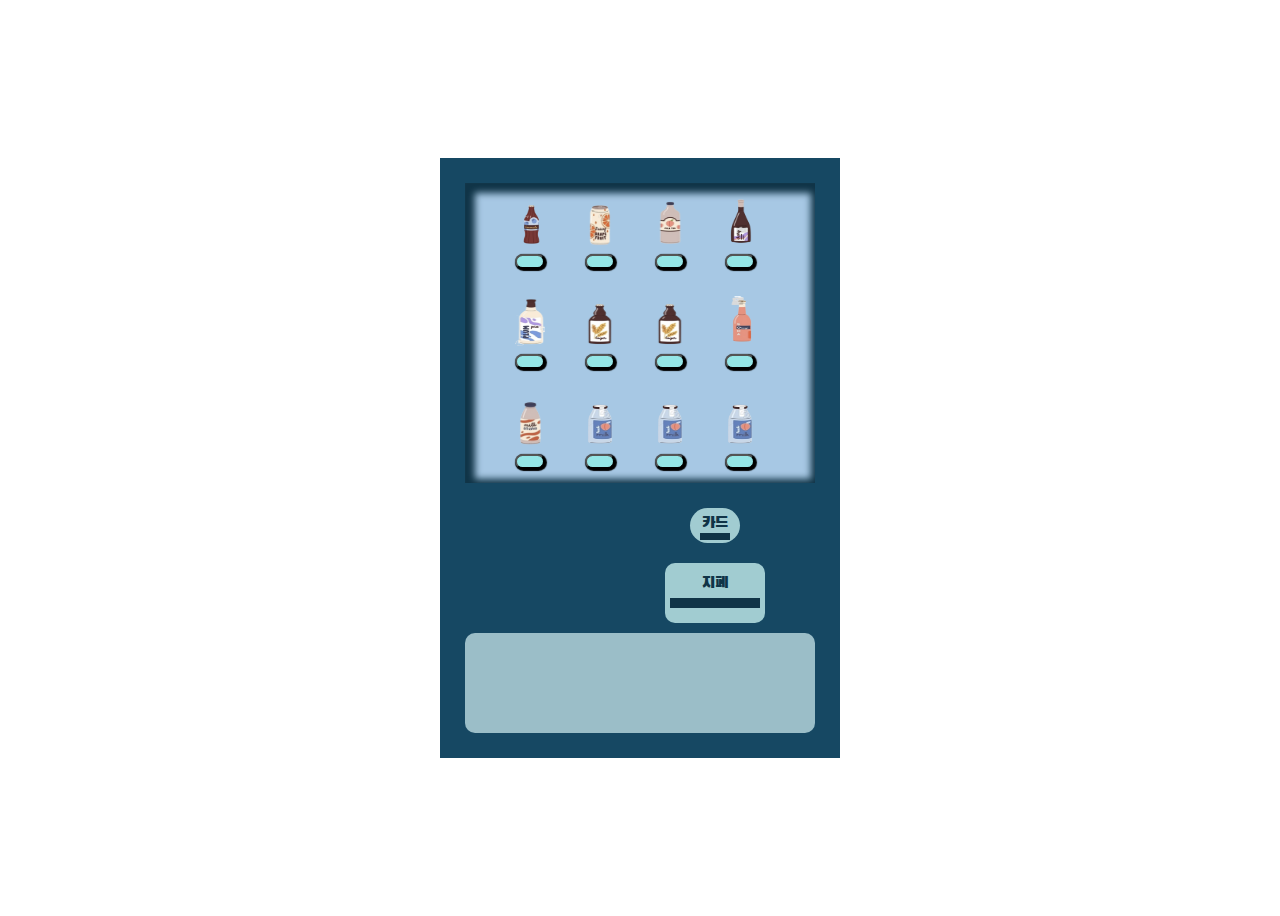
<file: week2/index.html>
<!DOCTYPE html>
<html lang="en">
<head>
    <meta charset="UTF-8">
    <meta name="viewport" content="width=device-width, initial-scale=1.0">
    <title>Document</title>
    <link rel="stylesheet" href="main.css">
    <link rel="preconnect" href="https://fonts.googleapis.com">
    <link rel="preconnect" href="https://fonts.gstatic.com" crossorigin>
    <link href="https://fonts.googleapis.com/css2?family=Bagel+Fat+One&family=Black+Han+Sans&family=Gowun+Batang:wght@700&family=Stylish&display=swap" rel="stylesheet">
   
</head>
<body>
    <div id="wrapper">
        <div id="display">

            <div class="row">
                <img src="imgs/1-removebg-preview.png" alt=""><img src="imgs/2-removebg-preview.png" alt=""><img src="imgs/4-removebg-preview.png" alt=""><img src="imgs/3-removebg-preview.png" alt="">
                <button></button><button></button><button></button><button></button>
            </div>

            <div class="row">
               <img src="imgs/5-removebg-preview.png" alt=""><img src="imgs/6-removebg-preview.png" alt=""><img src="imgs/6-removebg-preview.png" alt=""><img src="imgs/7-removebg-preview.png" alt="">
               <button></button><button></button><button></button><button></button>
            </div>

            <div class="row">
                <img src="imgs/8-removebg-preview.png" alt=""><img src="imgs/9-removebg-preview.png" alt=""><img src="imgs/9-removebg-preview.png" alt=""><img src="imgs/9-removebg-preview.png" alt="">
       
                    <button></button><button></button><button></button><button></button>
       
            </div>


        </div>

        <div id="wrapper2">
            <iframe width="560" height="315" src="https://www.youtube.com/embed/6QAxIFga91Q?si=PdzUdt5iSic3ju9_&amp;controls=0&amp;autoplay=1&amp;mute=1" title="YouTube video player" frameborder="0" allow="accelerometer; autoplay; clipboard-write; encrypted-media; gyroscope; picture-in-picture; web-share" allowfullscreen></iframe>
           
            <div id="wrapper3">

            <div id="digitalDisplay">
                카드
                <div id="put1"></div>
            </div>


            <div id="money">
                지폐
                <div id="put2"></div>
            </div>

            </div>
        </div>

        <div id="pickupOutside">
            <!--<div id="pickupInside">
            </div>-->

        </div>
        
    </div>
    
</body>
</html>
</file>
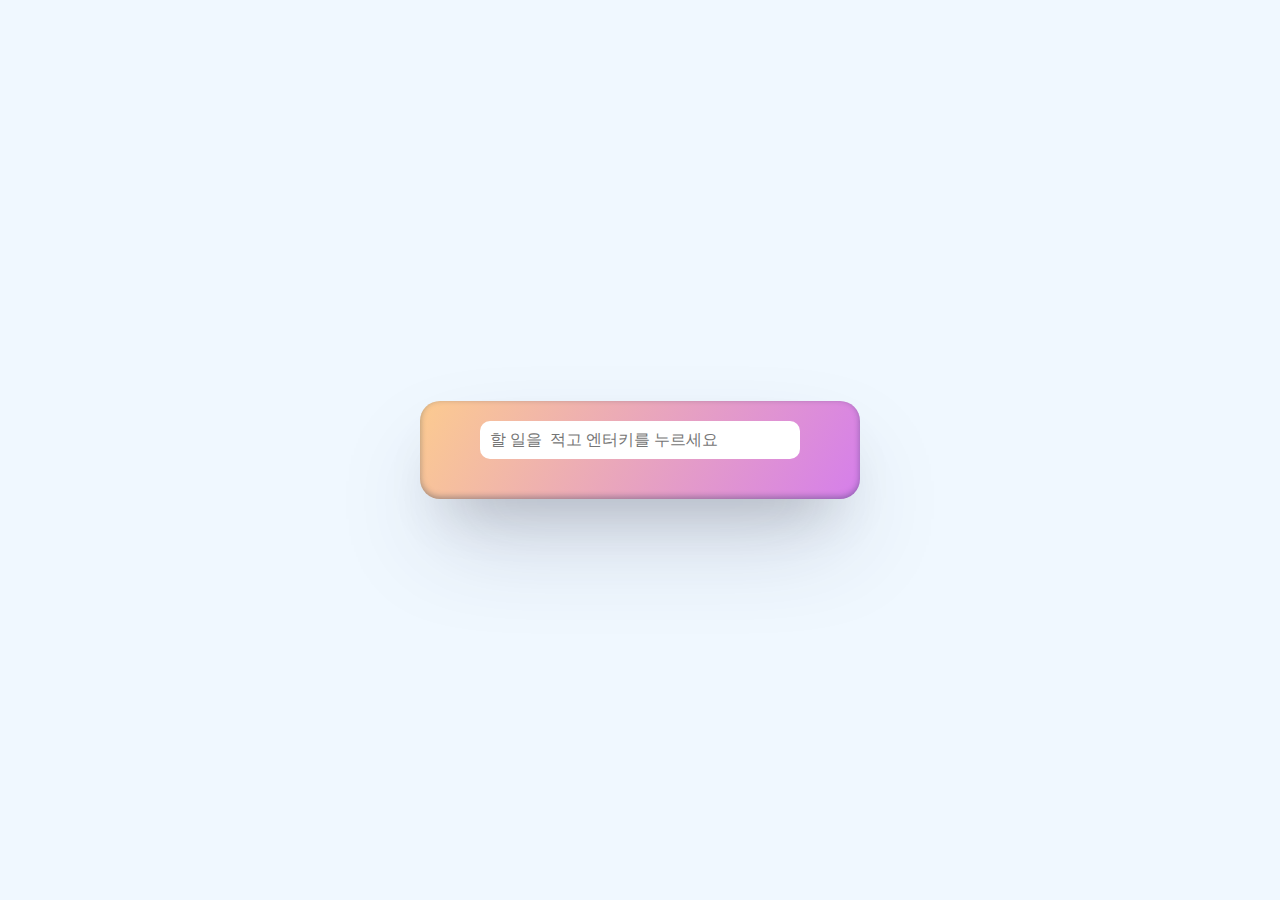
<file: final/project1/index.html>
<!DOCTYPE html>
<html lang="en">
<head>
    <meta charset="UTF-8">
    <meta name="viewport" content="width=device-width, initial-scale=1.0">
    <title>ToDo</title>
    <link rel="stylesheet" href="main.css">
</head>
<body>
    <div>
    <form id="todo-form">
        <input type="text" placeholder="할 일을  적고 엔터키를 누르세요" required/>
    </form>

    <ul id="todo-list"></ul>

    </div>




    <script src="app.js"></script>
    
</body>
</html>
</file>
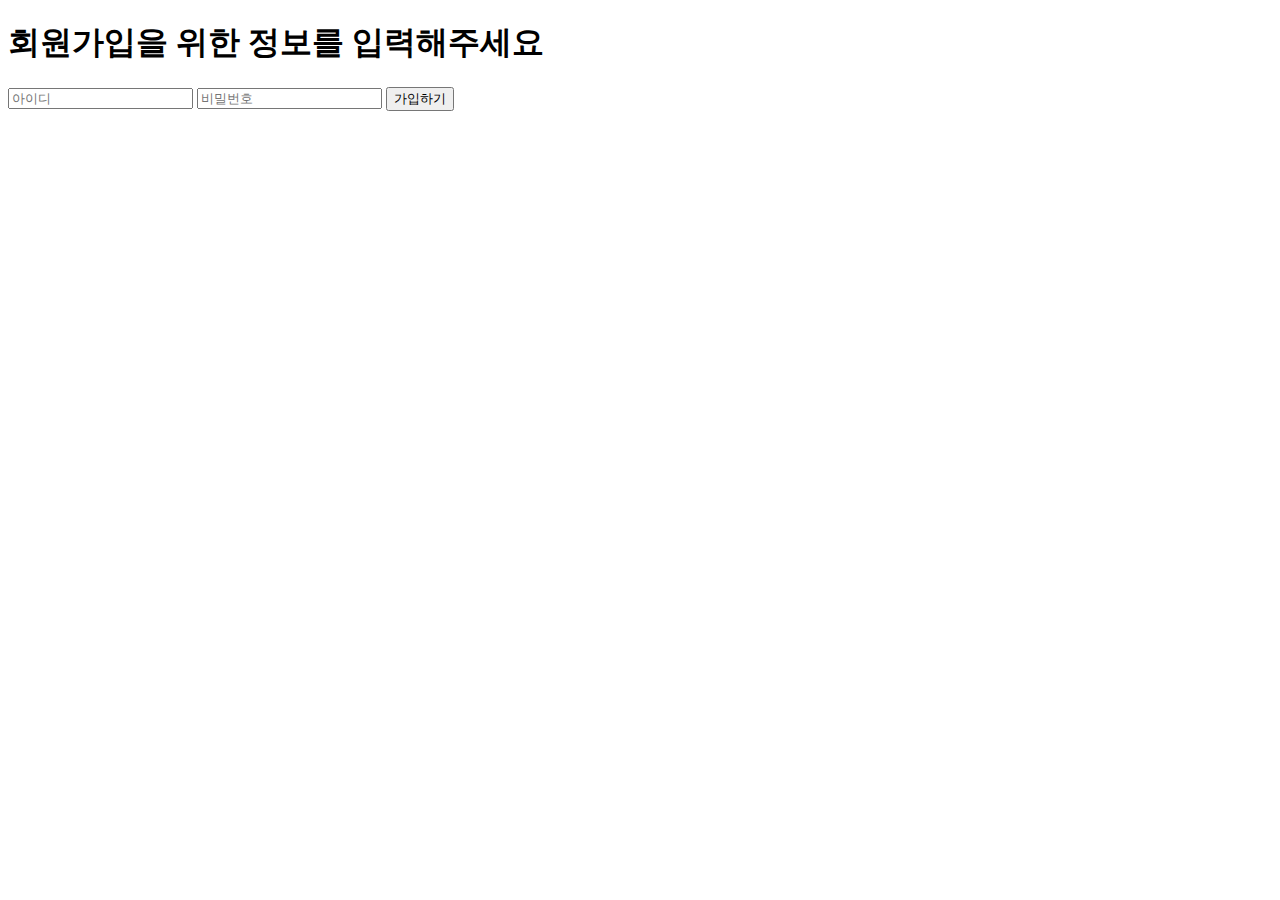
<file: final/project2/index.html>
<!DOCTYPE html>
<html lang="en">
<head>
    <meta charset="UTF-8">
    <meta name="viewport" content="width=device-width, initial-scale=1.0">
    <title>create-account</title>
    <link rel="stylesheet" href="main.css">
</head>
<body>
    <header class="create-account">
        <h1 class="create-account__title">회원가입을 위한 정보를 입력해주세요</h1>
    </header>

    <form id="account-info">
        <input type="text" name="id" pattern="" placeholder="아이디">
        <input type="password" name="passwd" pattern="" placeholder="비밀번호">
        <input type="submit" value="가입하기">
    </form>
  

    
</body>
</html>
</file>
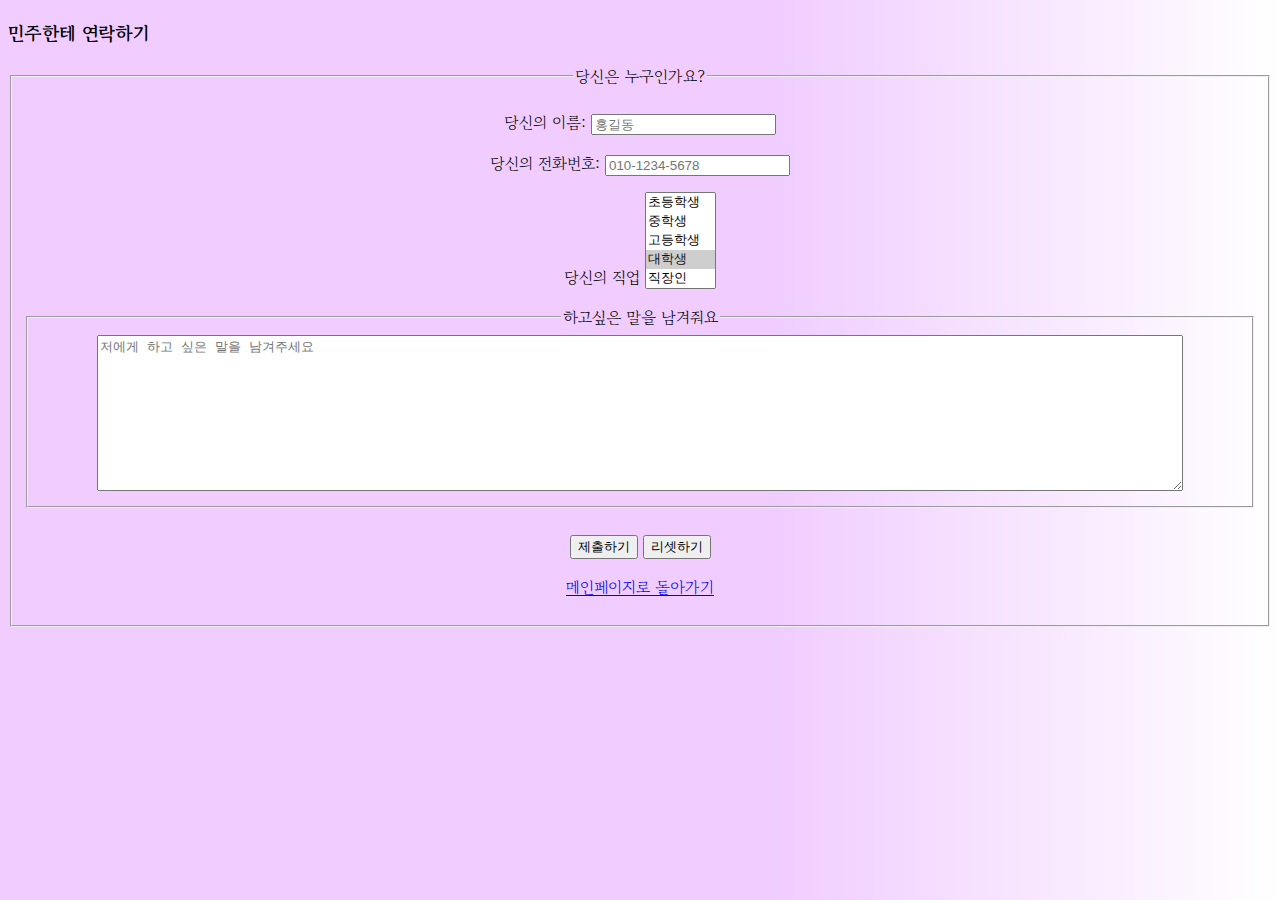
<file: contactme.html>
<!DOCTYPE html>
<html lang="en">
<head>
    <meta charset="UTF-8">
    <meta name="introduction" content="about me Minjoo Seo">
    <title>About Minjooseo</title>

    <link rel="stylesheet" href="contactme.css" >
    <link rel="icon" href="imgs/android-chrome-192x192.png" type="image/x-icon">
    <link rel="preconnect" href="https://fonts.googleapis.com">
    <link rel="preconnect" href="https://fonts.gstatic.com" crossorigin>
    <link href="https://fonts.googleapis.com/css2?family=Bagel+Fat+One&family=Gowun+Batang:wght@700&family=Stylish&display=swap" rel="stylesheet">
</head>
<body>
    <h3>민주한테 연락하기</h3>
            
            <form action="https://httpbin.org/get" method ="get">
                <fieldset>
                    <legend>당신은 누구인가요?</legend> 
   
                <p>

                <label for="visitorName">당신의 이름:</label>
                <input type="text" name="visitorName" id="visitorName" placeholder="홍길동" autocomplete="on" required >
                </p>
                <p>
                <label for="phoneNumber">당신의 전화번호:</label>
                <input type="tel" name="phoneNumber" id="phoneNumber" placeholder="010-1234-5678" 
                pattern="[0-9]{3}-[0-9]{4}-[0-9]{4}"
                required >
                </p>
                <p>
                    <label for="job">당신의 직업</label>
                <select name="job" id="job" multiple size="5">
                        <option value="elementary">초등학생</option>
                        <option value="middle">중학생</option>
                        <option value="high">고등학생</option>
                        <option value="uni" selected>대학생</option>
                        <option value="worker" >
                            직장인
                        </option>
                        <option value="seeker">
                            취업준비생
                        </option>
                        <option value="others">
                            기타
                        </option>
                </select>
                </p>
                <fieldset>
                    <legend>
                        하고싶은 말을 남겨줘요
                    </legend>
                    <label for="message"></label>
                    <textarea name="message" id="message" cols="30" rows="10" placeholder="저에게 하고 싶은 말을 남겨주세요"></textarea>
                </fieldset>
                <br>
                <button type="submit" formaction="https://httpbin.org/post" formmethod="post">제출하기</button>
                <button type="reset">리셋하기 </button>
                </form>


                <p>
                    <a href="week1.html">메인페이지로 돌아가기</a>
                </p>
</body>
</html>
</file>
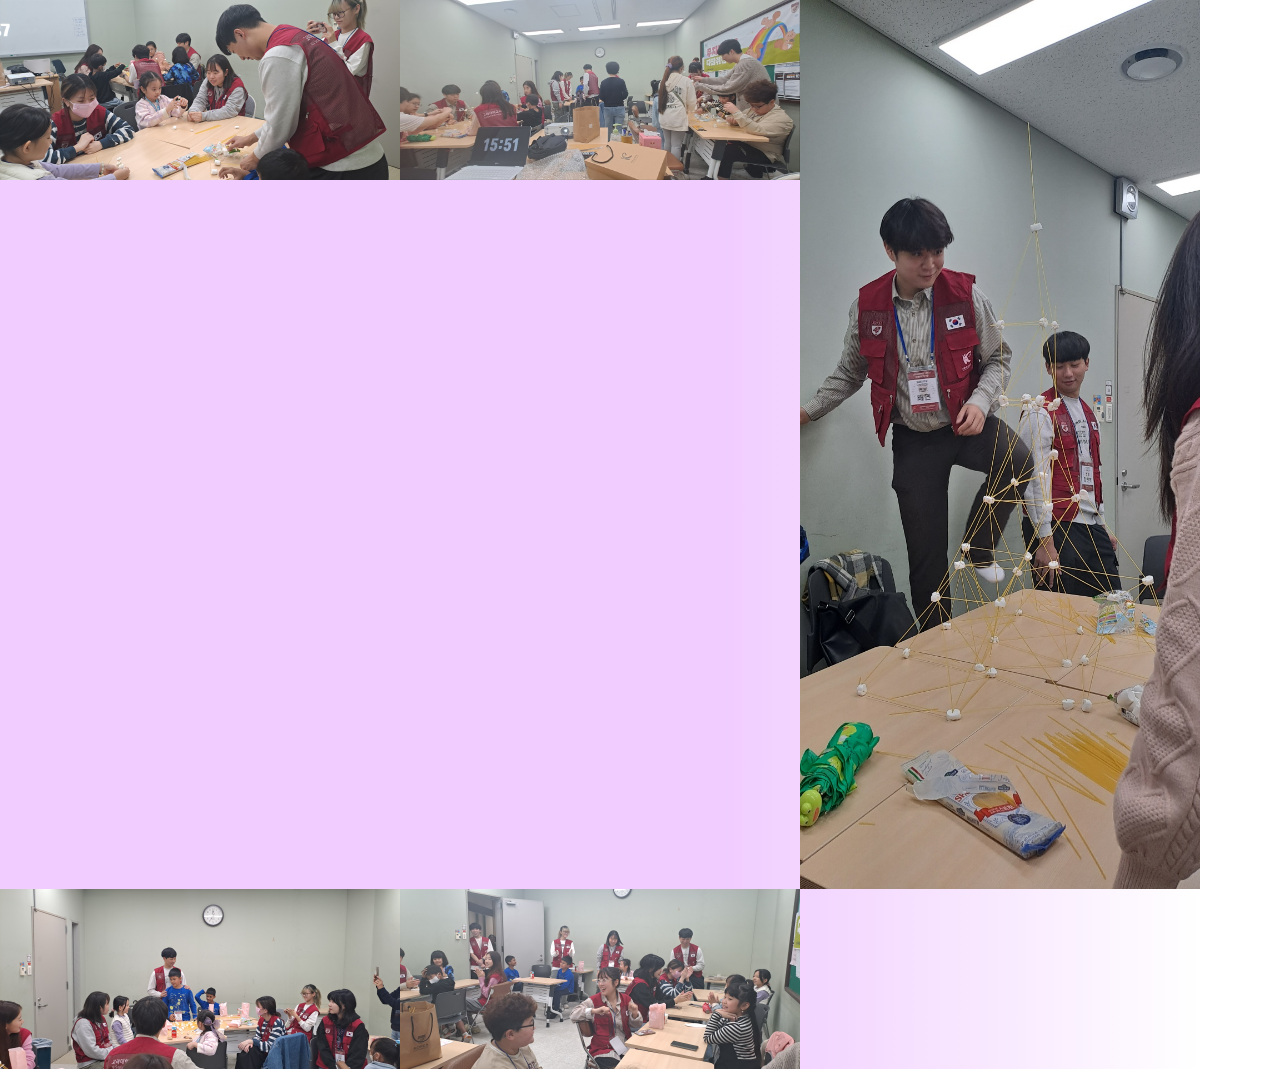
<file: multi.html>
<!DOCTYPE html>
<html lang="en">
<head>
    <meta charset="UTF-8">
    <meta name="introduction" content="about me Minjoo Seo">
    <title>About Minjooseo</title>

    <link rel="stylesheet" href="sub.css" >
    <link rel="icon" href="imgs/android-chrome-192x192.png" type="image/x-icon">
    <link rel="preconnect" href="https://fonts.googleapis.com">
    <link rel="preconnect" href="https://fonts.gstatic.com" crossorigin>
    <link href="https://fonts.googleapis.com/css2?family=Bagel+Fat+One&family=Gowun+Batang:wght@700&family=Stylish&display=swap" rel="stylesheet">
</head>
<body>
    <div class="wrapper">
    <img src="imgs/m1.jpg" alt=""><img src="imgs/m2.jpg" alt=""><img src="imgs/m3.jpg" alt=""><img src="imgs/m4.jpg" alt=""><img src="imgs/m5.jpg" alt="">
    </div>
</body>
</html>
</file>
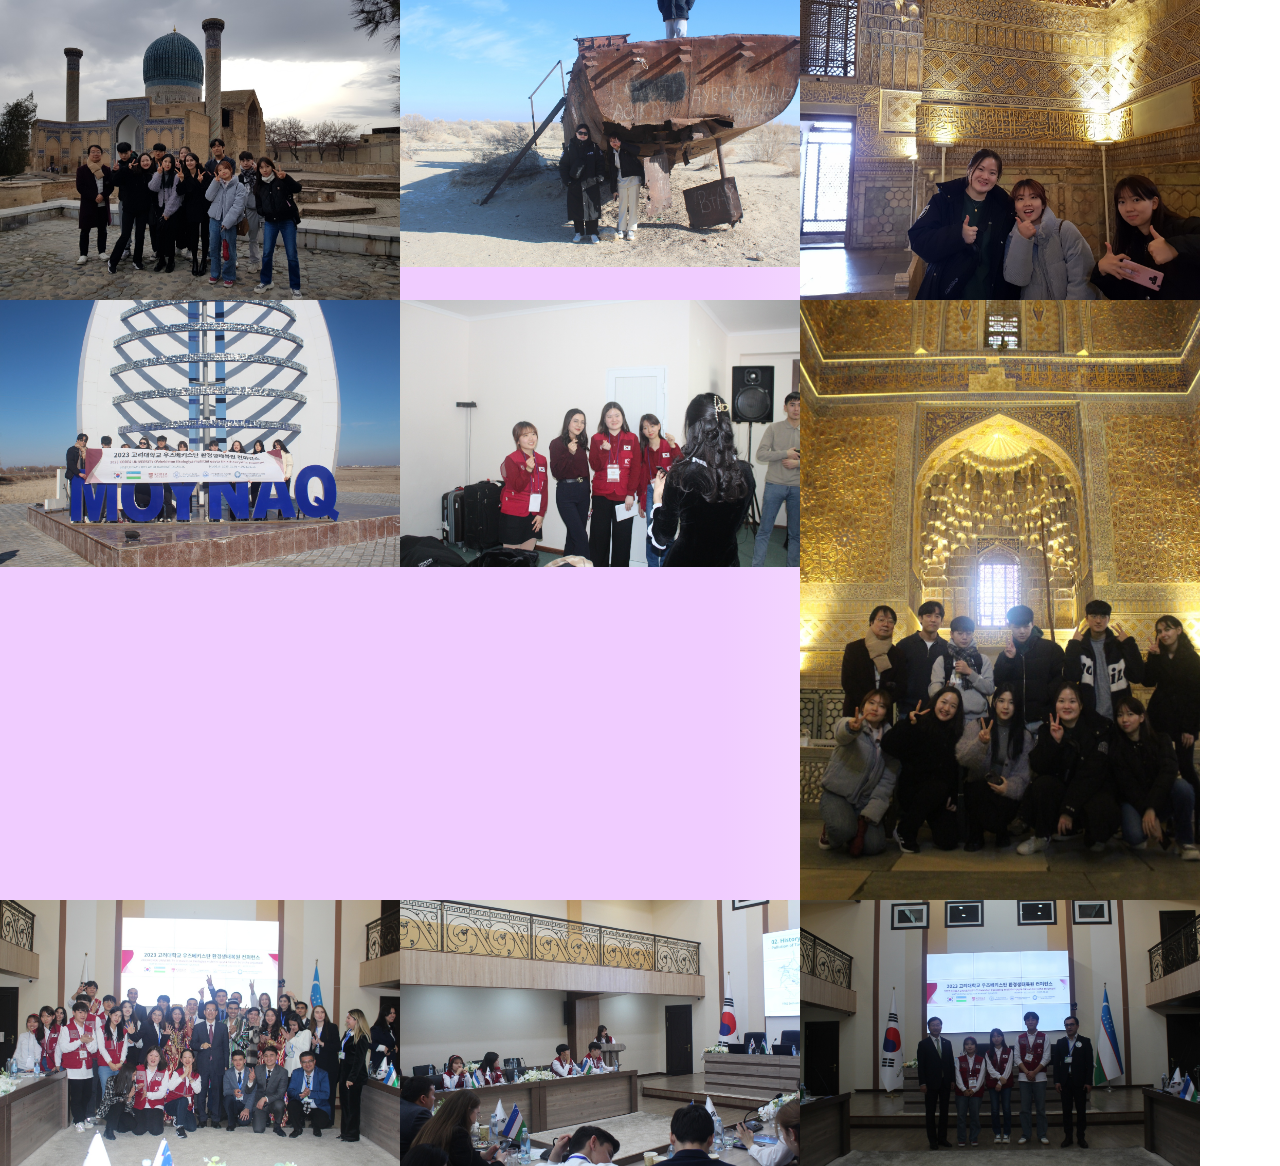
<file: uzb.html>
<!DOCTYPE html>
<html lang="en">
<head>
    <meta charset="UTF-8">
    <meta name="introduction" content="about me Minjoo Seo">
    <title>About Minjooseo</title>

    <link rel="stylesheet" href="sub.css" >
    
    <link rel="icon" href="imgs/android-chrome-192x192.png" type="image/x-icon">
    <link rel="preconnect" href="https://fonts.googleapis.com">
    <link rel="preconnect" href="https://fonts.gstatic.com" crossorigin>
    <link href="https://fonts.googleapis.com/css2?family=Bagel+Fat+One&family=Gowun+Batang:wght@700&family=Stylish&display=swap" rel="stylesheet">
</head>

<body>
<div class="wrapper">
     
                    <img src="imgs/uz1.jpg" >
                 
                    <img src="imgs/uz3.jpg">
                
                    <img src="imgs/uz4.jpg">
                  
                    <img src="imgs/uz5.jpg">
        
                    <img src="imgs/uz6.jpg">
         
                    <img src="imgs/uz7.jpg">
                
                    <img src="imgs/uz8.jpg">
              
                    <img src="imgs/uz9.jpg">
        
                    <img src="imgs/uz10.jpg">
</div>


</body>

</html>
</file>
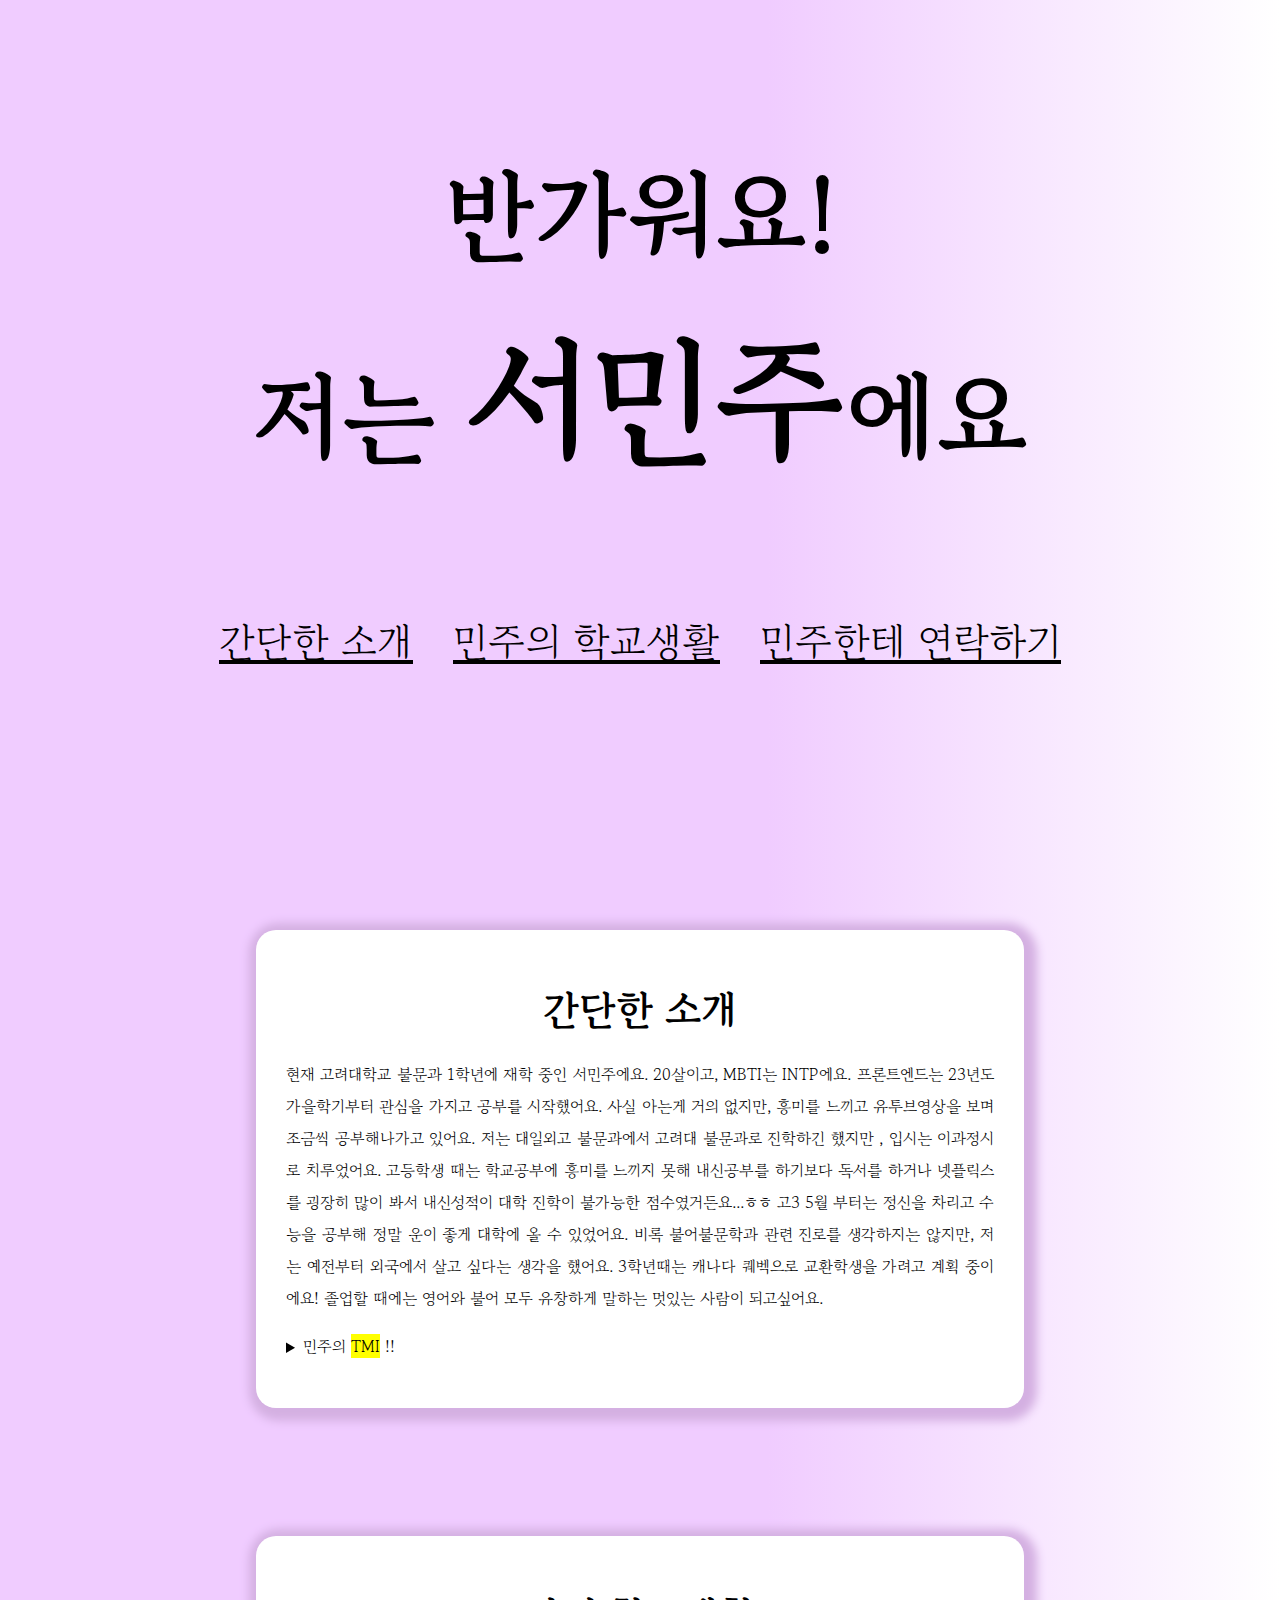
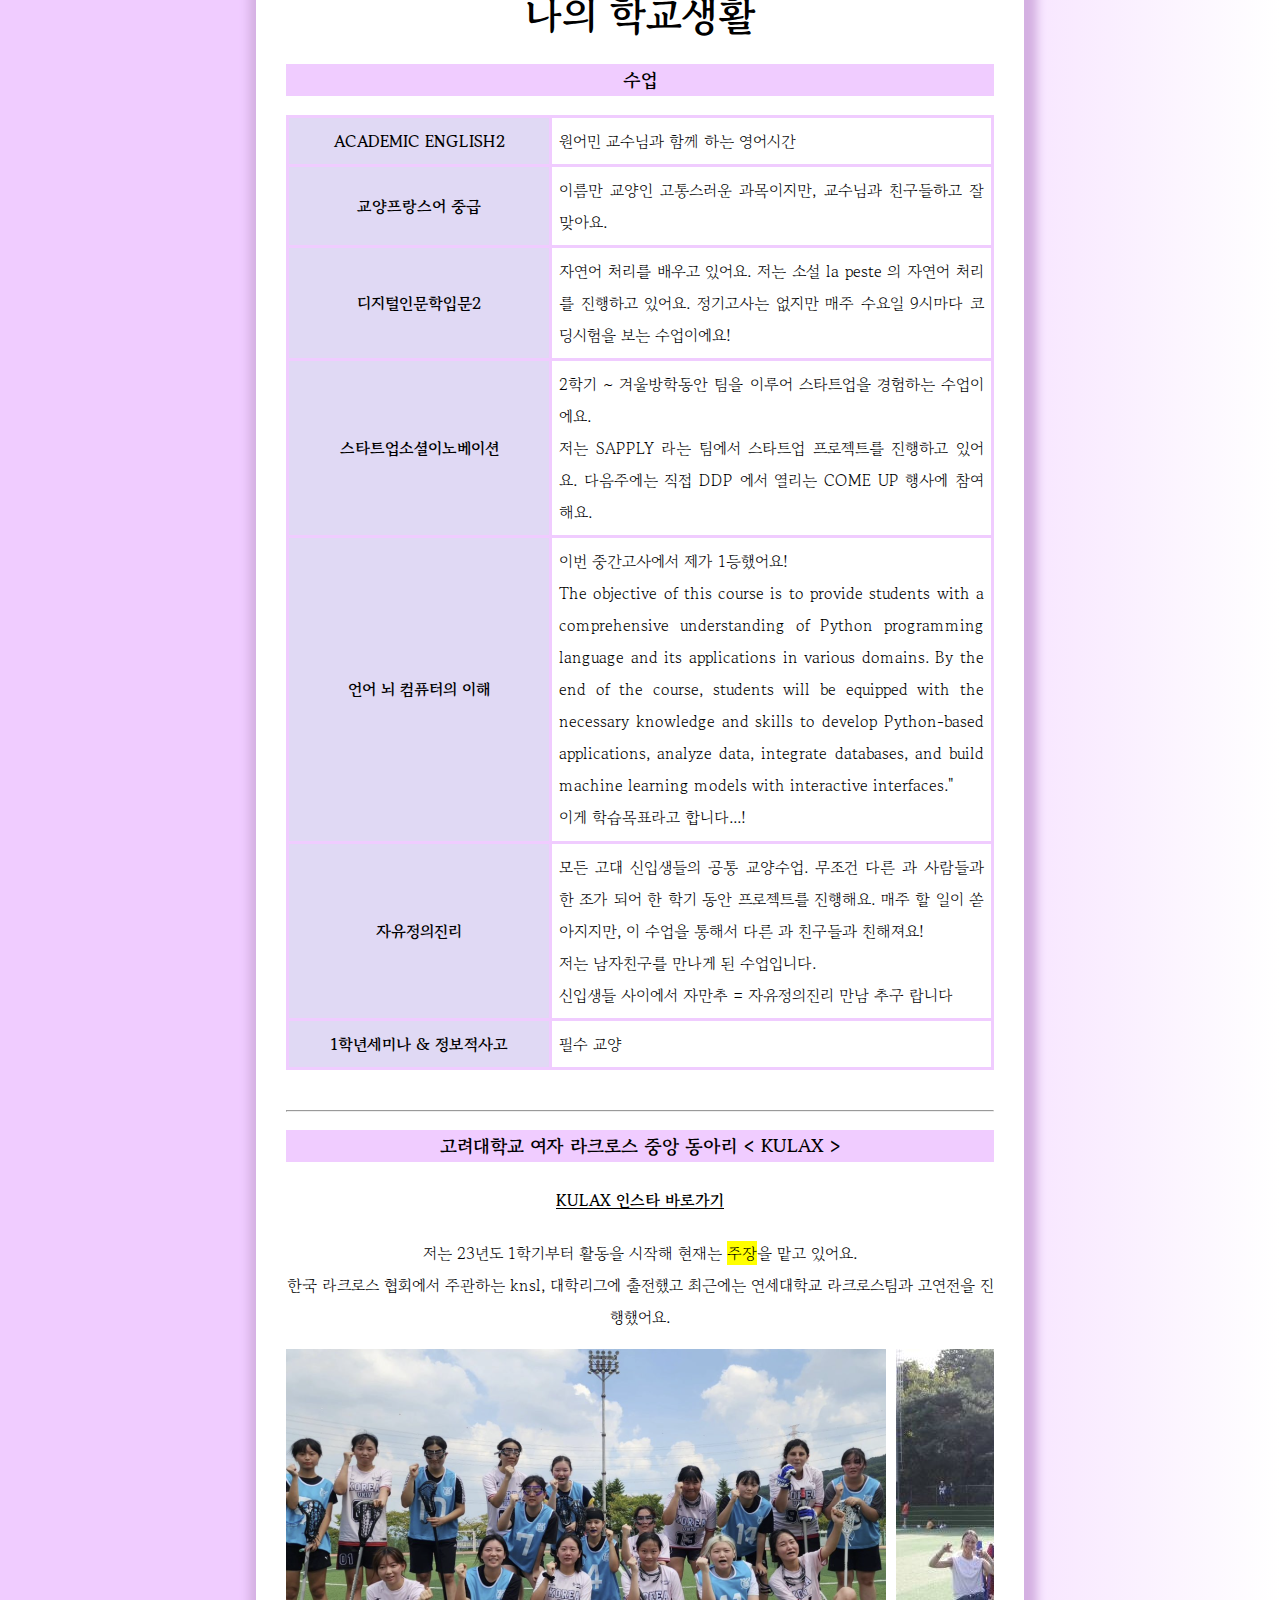
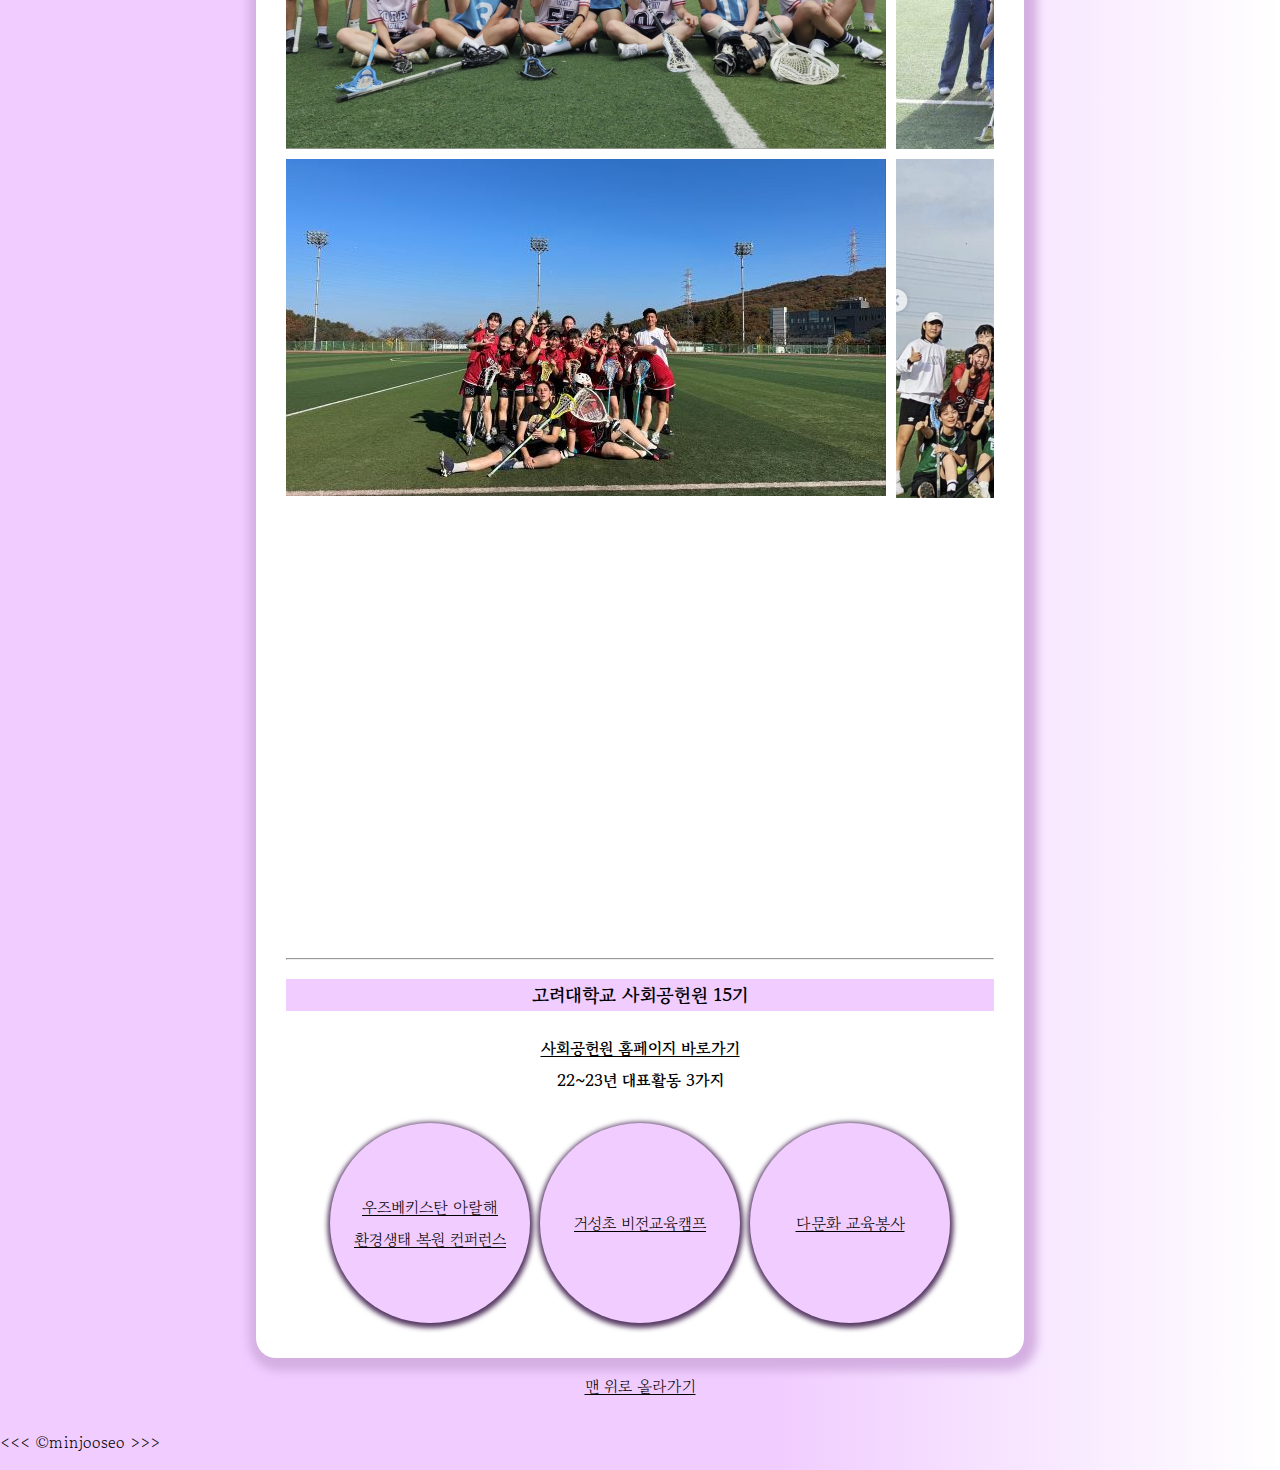
<file: week1.html>
<!DOCTYPE html>
<html lang="en">
<head>
    <meta charset="UTF-8">
    <meta name="introduction" content="about me Minjoo Seo">
    <title>About Minjooseo</title>

    <link rel="stylesheet" href="week1.css" >
    <link rel="icon" href="imgs/android-chrome-192x192.png" type="image/x-icon">
    <link rel="preconnect" href="https://fonts.googleapis.com">
    <link rel="preconnect" href="https://fonts.gstatic.com" crossorigin>
    <link href="https://fonts.googleapis.com/css2?family=Bagel+Fat+One&family=Gowun+Batang:wght@700&family=Stylish&display=swap" rel="stylesheet">
</head>
<body>
    <header>
            <h1><span >반가워요!  <br>저는 </span>서민주<span>에요</span></h1>

            <div id="nav">
            <nav aria-labelledby="primary-navigation">
                
                    <li class="nav">
                        <a href=#basicInfo>간단한 소개</a>
                    </li>
                    
              
                    <li class="nav">
                        <a href="#school">민주의 학교생활</a>
                    </li>
      
                    <li class="nav">
                        <a href="contactMe.html">민주한테 연락하기</a>
                    </li>
                
            </nav>
            </div>
    </header>

<br><br><br><br><br><br><br><br><br><br>
    <main>
        <section id="basicInfo">
            <h2 id="basicIntro">간단한 소개</h2>
            <p>현재 고려대학교 불문과 1학년에 재학 중인 서민주에요. 20살이고, MBTI는 INTP에요. 프론트엔드는 23년도 가을학기부터 관심을 가지고 공부를 시작했어요. 사실 아는게 거의 없지만, 흥미를 느끼고 유투브영상을 보며 조금씩 공부해나가고 있어요.
            저는 대일외고 불문과에서 고려대 불문과로 진학하긴 했지만 , 입시는 이과정시로 치루었어요. 고등학생 때는 학교공부에 흥미를 느끼지 못해 내신공부를 하기보다 독서를 하거나 넷플릭스를 굉장히 많이 봐서 내신성적이 대학 진학이 불가능한 점수였거든요...ㅎㅎ
            고3 5월 부터는 정신을 차리고 수능을 공부해 정말 운이 좋게 대학에 올 수 있었어요. 비록 불어불문학과 관련 진로를 생각하지는 않지만, 저는 예전부터 외국에서 살고 싶다는 생각을 했어요. 3학년때는 캐나다 퀘벡으로 교환학생을 가려고 계획 중이에요!
            졸업할 때에는 영어와 불어 모두 유창하게 말하는 멋있는 사람이 되고싶어요.
            <aside>
                <details>
                    <summary> 민주의 <mark>TMI</mark> !!  </summary>
                    <p>저는 왼손잡이이고 혈액형은 O형입니다.</p>
                </details>
    
            </aside>





            </p>
        </section>
        
        <section id="school" >

     
            <h2>나의 학교생활 </h2>
            <article class="classTable">
            <h3>수업</h3>
            
            
            <table id="classTable">

               <tbody>
                <tr>
                    <th scope="row"> ACADEMIC ENGLISH2 </th>

                    <td>
                        원어민 교수님과 함께 하는 영어시간
                     
                    </td>
                </tr>
    
                <tr>
                    <th scope="row">교양프랑스어 중급</th>
                    <td>
                    이름만 교양인 고통스러운 과목이지만, 교수님과 친구들하고 잘 맞아요.
                    </td>
          
                </tr>
    
                <tr>
                    <th scope="row">디지털인문학입문2</th>
                    <td>
                    자연어 처리를 배우고 있어요. 저는 소설 la peste 의 자연어 처리를 진행하고 있어요. 
                    정기고사는 없지만 매주 수요일 9시마다 코딩시험을 보는 수업이에요! 
                    </td>
                </tr>
                <tr>
                    <th scope="row"> 스타트업소셜이노베이션</th>
                    <td > 2학기 ~ 겨울방학동안 팀을 이루어 스타트업을 경험하는 수업이에요. <br>저는 SAPPLY 라는 팀에서 스타트업 프로젝트를 진행하고 있어요. 다음주에는 직접 DDP 에서 열리는 COME UP 행사에 참여해요.</td>
                </tr>
                <tr>
                    <th scope="row" >언어 뇌 컴퓨터의 이해</th>
                    <td> 이번 중간고사에서 제가 1등했어요!
                        <br>The objective of this course is to provide students with a comprehensive understanding of Python programming language and its applications in various domains. By the end of the course, students will be equipped with the necessary knowledge and skills to develop Python-based applications, analyze data, integrate databases, and build machine learning models with interactive interfaces."
                        <br>이게 학습목표라고 합니다...! </td>
                </tr>
                <tr>
                    <th scope="row">자유정의진리</th>
                    <td>
                        모든 고대 신입생들의 공통 교양수업. 무조건 다른 과 사람들과 한 조가 되어 한 학기 동안 프로젝트를 진행해요. 매주 할 일이 쏟아지지만, 이 수업을 통해서 다른 과 친구들과 친해져요! 
                        <br>
                        저는 남자친구를 만나게 된 수업입니다.
                        <br>신입생들 사이에서 
                        자만추 = 자유정의진리 만남 추구
                        랍니다
                    </td>
                </tr>
                <tr>
                    <th>1학년세미나 &amp; 정보적사고</th>
                    <td>필수 교양</td>
                </tr>
            </tbody>
            </table>
        </article>
<br>
        <hr>

        <article class="club">
            <h3>고려대학교 여자 라크로스 중앙 동아리  &lt; KULAX &gt;</h3>
            <h4><a href="https://www.instagram.com/kulax____/">KULAX 인스타 바로가기</a></h4>
            <p>저는 23년도 1학기부터 활동을 시작해 현재는 <mark>주장</mark>을 맡고 있어요. <br>
            한국 라크로스 협회에서 주관하는 knsl, 대학리그에 출전했고 최근에는 연세대학교 라크로스팀과 고연전을 진행했어요. </p>
            <div id="club">
            <img src="imgs/snu.png" alt="고려대 vs 서울대 knsl 경기">
            <img src="imgs/교류전2.1.JPG" alt="고려대 vs 연세대 친선전 행사">
            <img src="imgs/교류전2.JPG" alt="고려대 vs 연세대 친선전 행사">
            <img src="imgs/대학리그2일차.jpg" alt="대학리그 2일차 단체사진">
            <img src="imgs/이대.png" alt="고려대 vs 이대 대학리그 ">
            <img src="imgs/IMG_2351.JPG" alt="고려대 vs 연세대 친선전 행사">
            </div>


            <iframe width="560" height="315" src="https://www.youtube.com/embed/2Ba3nOaUhW0?si=rmkvrSvHdOFdvKzn" title="YouTube video player" frameborder="0" allow="accelerometer; autoplay; clipboard-write; encrypted-media; gyroscope; picture-in-picture; web-share" allowfullscreen></iframe>
        </article>
<br>

        <hr>

        <article class="KUIS">
            <h3>고려대학교 사회공헌원 15기</h3>
            <h4><a href="https://sustainability.korea.ac.kr/about/dean.html">사회공헌원 홈페이지 바로가기</a><br>
               22~23년 대표활동 3가지</h4>

            <div id="container">
                

            <div  class="kuisAct"   id="uzb"><a href ="uzb.html">우즈베키스탄 아랄해 <br> 환경생태 복원 컨퍼런스</a>
             
            </div>
            <div  class="kuisAct"  id="geosung"><a href="geosung.html">거성초 비전교육캠프</a></div>
            <div class="kuisAct"   id="multi"><a href="multi.html">다문화 교육봉사  </a>
</div>
        </div>
        </article>


       










        </section>







        <p>
            <a href="#">맨 위로 올라가기</a>
        </p>

    </main>




    <footer>
        <p>
            &lt;&lt;&lt; &copy;minjooseo
            &gt;&gt;&gt; 
        </p> 
       
    </footer> 
</body>
</html>
</file>
<file: week2/main.css>
body{
    height: 100vh;
    display: flex;
    justify-content: center;
    align-items: center;
    font-family:'Black Han Sans' ;
    color: #103447 ;
 
}


#wrapper{
    width: 400px;
    height: 600px;
    background-color: #164863;
    display: relative;
 

}

#display{
    width: 350px;
    height: 300px;
    margin: 25px;
    background-color: rgb(167, 200, 228);
    display: flex;
    flex-direction: column;
    justify-content: space-around;
    align-items: center;
    box-shadow: 3px 3px 7px 7px #103447 inset  ;
}

.row{
    margin-left: 30px;
}

button{
    width: 30px;
    height: 15px;
    margin-left: 20px;
    margin-right: 20px;
    background-color: rgb(149, 230, 230);
    box-shadow: 1px 1px 1px 1px black;
    border-radius: 20px;
}

button:hover{
    background-color: rgb(0, 94, 255);
}


#pickupOutside {
    border-radius: 10px;
    width: 350px;
    height: 100px;
    background-color: #9BBEC8;
    margin: 10px;
    margin-left: 25px;
}




img{
    width: 30px;
    height: 50px;
    margin-left: 20px;
    margin-right: 20px;
}

#wrapper2{
    display: flex;
    text-align: center;

    
}

iframe{
    display: relative;
    width: 150px;
    height: 100px;
    margin-left: 25px;
}


#digitalDisplay{
    padding-top: 5px;
    width: 50px;
    background-color: #A1CCD1;
    height: 30px;
    margin-left: 75px;
    margin-bottom: 20px;
    border-radius: 20px;

}
#money{
    padding-top: 10px;
    width: 100px;
    height: 50px;
    background-color: #A1CCD1;
    margin-left: 50px;
    border-radius: 10px;
    
}

#put1{
    margin-left: 10px;
    width: 30px;
    height: 7px;
    background-color:  #103447;
}

#put2{
    margin-top: 5px;
    margin-left: 5px;
    width: 90px;
    height: 10px;
    background-color: #103447;
}
</file>
<file: contactme.css>
body{
    background-image: linear-gradient(to right, #f0ccff 60%, #ffffff);
    font-family:'Gowun Batang';

}

form{
    text-align: center;
}

textarea{
    width:90%;

}

a:hover {
    color: rgb(184, 35, 35);



}
</file>
<file: sub.css>
html,body{
    margin: 0%;
    padding: 0%;
}
.wrapper{
    width: 1200px;
    display: grid;
   

    grid-template-columns:400px 400px 400px;
    grid-template-rows: auto;
    background-image: linear-gradient(to right, #f0ccff 60%, #ffffff);

   
    }

img{

    width: 400px;
}
</file>
<file: week1.css>
html{

    background-image: linear-gradient(to right, #f0ccff 60%, #ffffff);
}

body{
    padding: 0;
    margin: 0;
    font-family:'Gowun Batang';
   
}

header{
    box-sizing: border-box;
    color: rgb(0, 0, 0);
    text-align: center;
    

}
h1{
    font-size: 140px;
}
span{
    font-size:100px;
    color: rgb(0, 0, 0);
}
a{
    color: black;
}

nav{
    display: flex;
    flex-direction: row;
    justify-content: center;
    align-items: center;
}


.nav{
    margin: 20px;
    font-size:40px;
    list-style: none;


}

h2{
    text-align: center;
    font-size:40px;

}
h3{
    text-align: center;
    box-sizing: border-box;
    background-color: #f0ccff;
}
h4,a{
    text-align: center;
  
   
}


main{
    display: flex;
    flex-direction: column;
    justify-content: center;
    align-items: center;


}
section{
    box-sizing: border-box;
    background-color: white;
    padding: 30px;
    width: 60vw;
    border-radius: 20px;
    line-height: 2em;
    text-align:justify;
    box-shadow: 3px 3px 10px 10px rgb(212, 176, 226) ;
}

#school{
    margin-top: 10% ;
}


table{
    border-collapse: collapse;

    
}

th,td{
    border: solid #f0ccff;
    padding: 1%;
   }

th{
    background-color: rgb(224, 217, 244);
}

caption{
    font-size: 20px;
    padding: 5px;
    font-weight:bold
}

th{
    text-align: center;
    width:260px;
    
}

.classTable{

    border-radius: 2%;
}


.club{
    text-align: center;
}



#club{
display: grid;
column-gap: 10px;
row-gap: 10px;
grid-template-columns:1fr 1fr 1fr;
grid-template-rows: 1fr 1fr;
overflow: auto;
}


#container{
    display: flex;
    flex-direction: row;
    justify-content: center;
    align-items: center;
    flex-wrap: wrap;

}

.kuisAct{
    
    box-sizing: border-box;
    background-color: #f0ccff;
    border-radius: 50% ;
    width: 200px;
    height: 200px;
    display: flex;
    flex-direction: row;
    justify-content: center;
    align-items: center;
    flex-wrap: wrap;
    box-shadow: 0.5px 2px 5px 3px rgb(87, 58, 99);
    margin: 5px;
}


iframe{
    margin-top: 5%;
}


a:hover {
    color: rgb(184, 35, 35);



}
</file>
<file: final/project1/main.css>
@import "reset.css";

body{
    height: 100vh;
    display:flex;
    flex-direction: column;
    align-items: center;
    justify-content: center;
    background-color: aliceblue;
  


}


div{
    width: 400px;
    padding: 20px;
    background-image: linear-gradient(120deg, #fccb90 0%, #d57eeb 100%);
    border-radius: 20px;
    display: flex;
    flex-direction: column;
    align-items: center;
    justify-content: center;
    box-shadow: rgba(50, 50, 93, 0.25) 0px 50px 100px -20px, rgba(0, 0, 0, 0.3) 0px 30px 60px -30px, rgba(10, 37, 64, 0.35) 0px -2px 6px 0px inset;
}


input {
    width: 300px;

    border-radius: 10px;
    padding: 10px;
    margin-bottom: 20px;

}

button {
    margin-left :30px;
    margin-bottom: 20px;
    padding: 5px;
    border-radius: 60px;
    
}
</file>
<file: final/project2/main.css>
@import "project1/reset.css"


body{
    font-family:system-ui, -apple-system, BlinkMacSystemFont, 'Segoe UI', Roboto, Oxygen, Ubuntu, Cantarell, 'Open Sans', 'Helvetica Neue', sans-serif;
}
</file>
